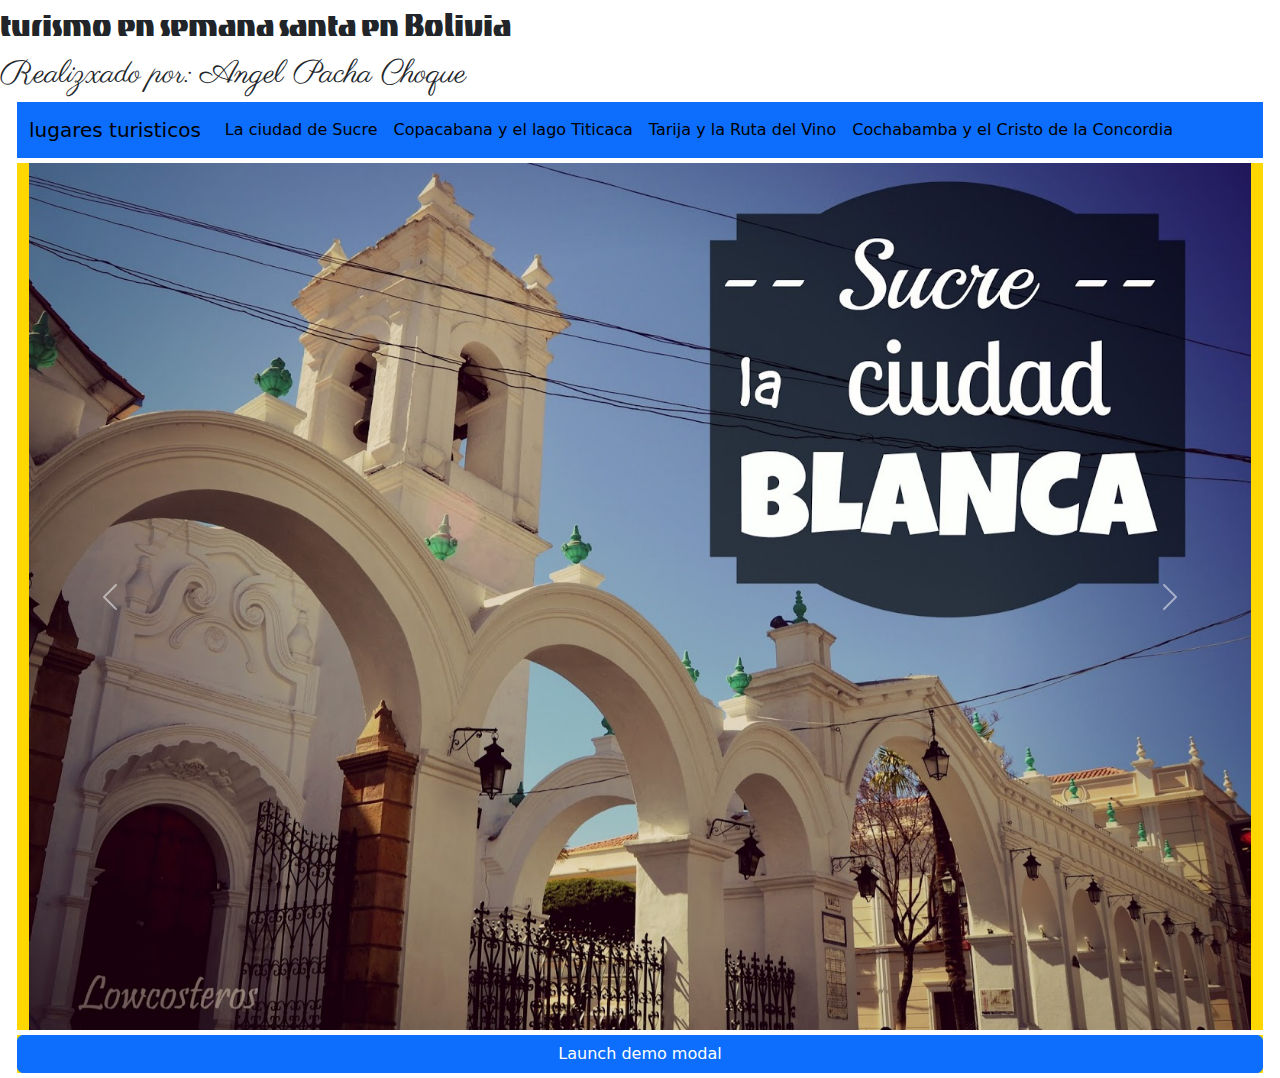
<file: index.html>
<!DOCTYPE html>
<html lang="en">
<head>
    <meta charset="UTF-8">
    <meta name="viewport" content="width=device-width, initial-scale=1.0">
    <link rel="stylesheet" href="https://cdn.jsdelivr.net/npm/bootstrap@5.2.3/dist/css/bootstrap.min.css">
    <link rel="preconnect" href="https://fonts.googleapis.com">
    <link rel="preconnect" href="https://fonts.gstatic.com" crossorigin>
    <link href="https://fonts.googleapis.com/css2?family=Tac+One&display=swap" rel="stylesheet">
    <link rel="stylesheet" href="css1/estilos.css">
    <link rel="preconnect" href="https://fonts.googleapis.com">
<link rel="preconnect" href="https://fonts.gstatic.com" crossorigin>
<link href="https://fonts.googleapis.com/css2?family=Parisienne&family=Tac+One&display=swap" rel="stylesheet">

    <title>Document</title>
</head>
<body>
    <h1 class="tac-one-regular">turismo en semana santa en Bolivia</h1>
    <h2 class="parisienne-regular">Realizxado por: Angel Pacha Choque</h2>
      
    <div class="container-fluid">
        <div class="row">
            
            <nav class="navbar navbar-expand-lg bg-primary">
                <div class="container-fluid">
                  <button class="navbar-toggler" type="button" data-bs-toggle="collapse" data-bs-target="#navbarTogglerDemo01" aria-controls="navbarTogglerDemo01" aria-expanded="false" aria-label="Toggle navigation">
                    <span class="navbar-toggler-icon"></span>
                  </button>
                  <div class="collapse navbar-collapse" id="navbarTogglerDemo01">
                    <a class="navbar-brand" href="#">lugares turisticos</a>
                    <ul class="navbar-nav me-auto mb-2 mb-lg-0">
                      <li class="nav-item">
                        <a class="nav-link active" aria-current="page" href="pags/pag1.html">La ciudad de Sucre</a>
                      </li>
                      <li class="nav-item">
                        <a class="nav-link active" aria-current="page" href="pags/pag2.html">Copacabana y el lago Titicaca</a>
                      </li>
                      <li class="nav-item">
                        <a class="nav-link active" aria-current="page" href="pags/pag3.html">Tarija y la Ruta del Vino</a>
                      </li>
                      <li class="nav-item">
                        <a class="nav-link active" aria-current="page" href="pags/pag4.html">Cochabamba y el Cristo de la Concordia</a>
                      </li>
                    </ul>
                    
                  </div>
                </div>
              </nav>

        </div>
        <div class="row">
            
            <div id="carouselExampleControls" class="carousel slide" data-bs-ride="carousel">
                <div class="carousel-inner">
                  <div class="carousel-item active">
                    <img src="imag/portadasucre.jpg" href="pags/pag1.html" class="d-block w-100" alt="...">
                  </div>
                  <div class="carousel-item">
                    <img src="imag/copaabana.jpg" href="pags/pag2.html" class="d-block w-100" alt="...">
                  </div>
                  <div class="carousel-item">
                    <img src="imag/tarija.jpg" href="pags/pag3.html" class="d-block w-100" alt="...">
                  </div>
                  <div class="carousel-item">
                    <img src="imag/cochabamba.jpg" href="pags/pag4.html" class="d-block w-100" alt="...">
                  </div>
                </div>
                <button class="carousel-control-prev" type="button" data-bs-target="#carouselExampleControls" data-bs-slide="prev">
                  <span class="carousel-control-prev-icon" aria-hidden="true"></span>
                  <span class="visually-hidden">Previous</span>
                </button>
                <button class="carousel-control-next" type="button" data-bs-target="#carouselExampleControls" data-bs-slide="next">
                  <span class="carousel-control-next-icon" aria-hidden="true"></span>
                  <span class="visually-hidden">Next</span>
                </button>
              </div>



        </div>
        <div class="row">
            
            <!-- Button trigger modal -->
<button type="button" class="btn btn-primary" data-bs-toggle="modal" data-bs-target="#exampleModal">
    Launch demo modal
  </button>
  
  <!-- Modal -->
  <div class="modal fade" id="exampleModal" tabindex="-1" aria-labelledby="exampleModalLabel" aria-hidden="true">
    <div class="modal-dialog">
      <div class="modal-content">
        <div class="modal-header">
          <h1 class="modal-title fs-5" id="exampleModalLabel">INFORMACIONES</h1>
          <button type="button" class="btn-close" data-bs-dismiss="modal" aria-label="Close"></button>
        </div>
        <div class="modal-body">
          <p>Lorem ipsum dolor sit amet consectetur adipisicing elit. Consectetur nesciunt saepe, tenetur eligendi illum aliquid labore nisi molestiae illo quod, autem amet eaque aliquam perferendis iste architecto soluta beatae perspiciatis.</p>
        </div>
        <div class="modal-footer">
          <button type="button" class="btn btn-secondary" data-bs-dismiss="modal">Close</button>
          <button type="button" class="btn btn-primary">Save changes</button>
        </div>
      </div>
    </div>
  </div>

  <script src="https://cdn.jsdelivr.net/npm/bootstrap@5.2.3/dist/js/bootstrap.bundle.min.js"></script>
</body>
</html>
</file>
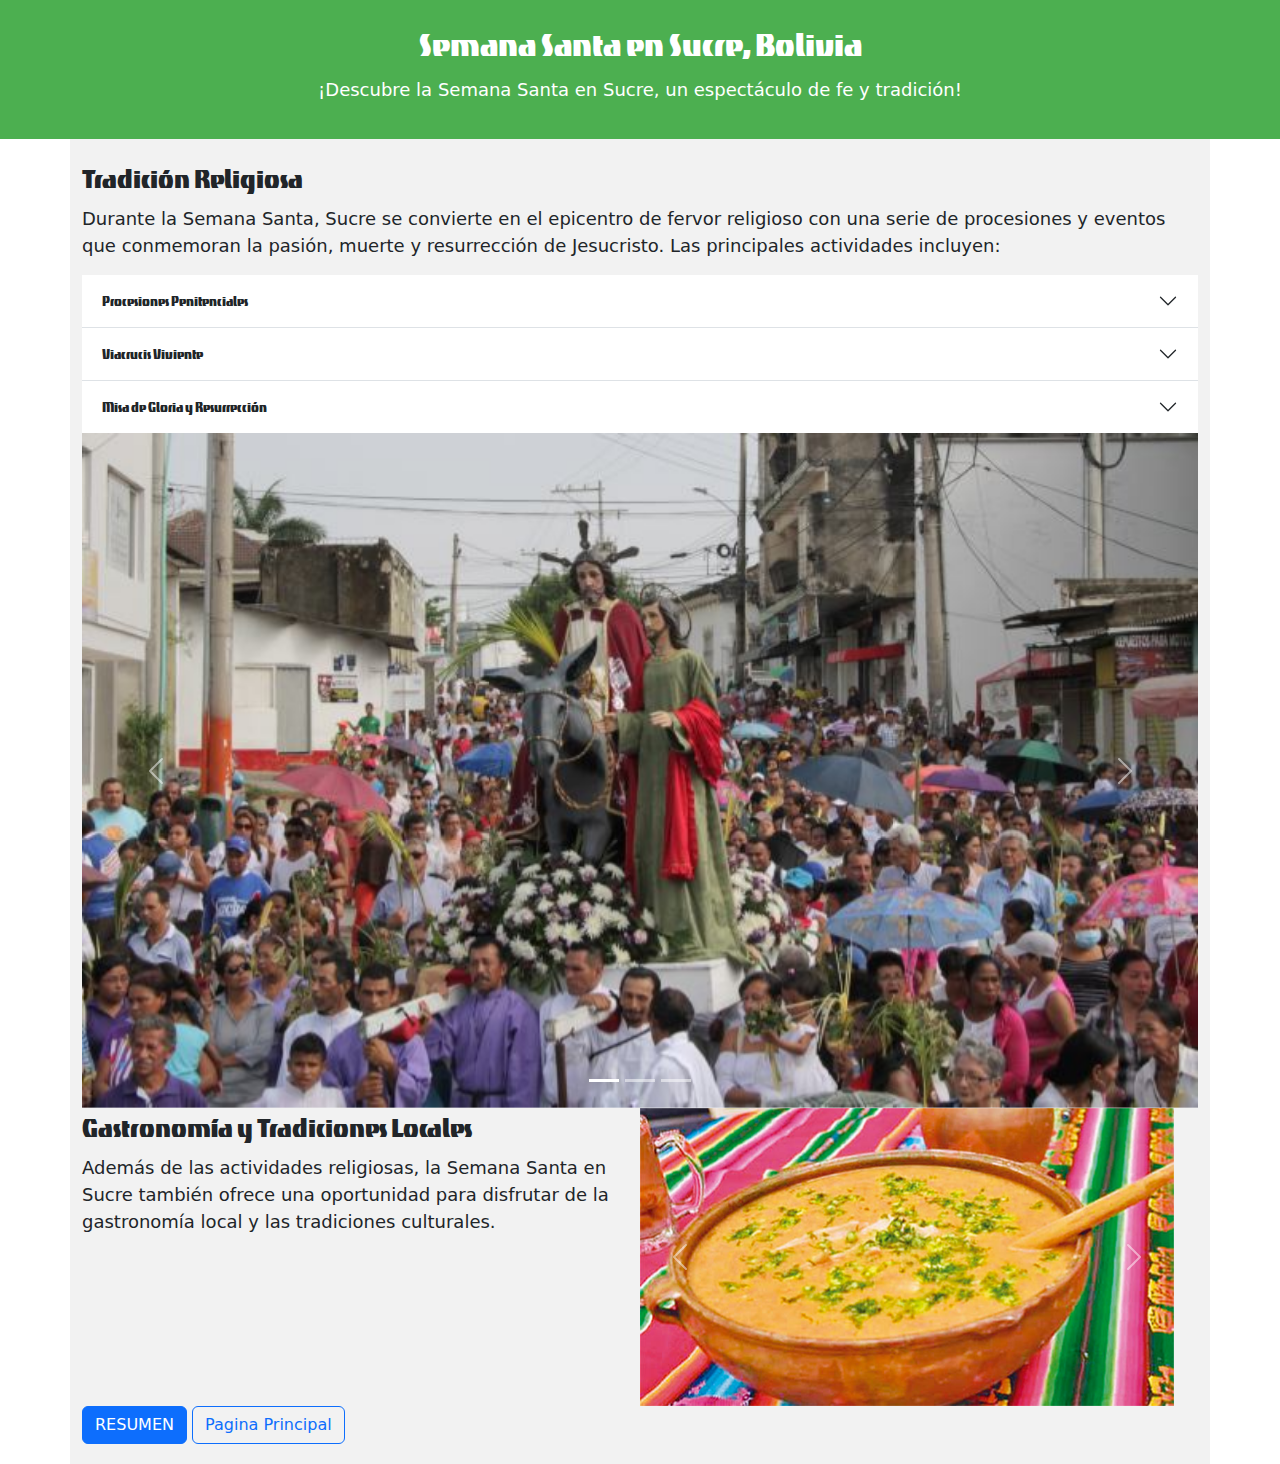
<file: pags/pag1.html>
<!DOCTYPE html>
<html lang="es">
<head>
  <meta charset="UTF-8">
  <meta name="viewport" content="width=device-width, initial-scale=1.0">
  <title>Semana Santa en Sucre, Bolivia</title>
  <link rel="stylesheet" href="css1/estilos1.css">
  <link rel="stylesheet" href="https://cdn.jsdelivr.net/npm/bootstrap@5.2.3/dist/css/bootstrap.min.css">
    <link rel="preconnect" href="https://fonts.googleapis.com">
    <link rel="preconnect" href="https://fonts.gstatic.com" crossorigin>
    <link href="https://fonts.googleapis.com/css2?family=Tac+One&display=swap" rel="stylesheet">
    <link rel="preconnect" href="https://fonts.googleapis.com">
    <link rel="preconnect" href="https://fonts.gstatic.com" crossorigin>
    <link href="https://fonts.googleapis.com/css2?family=Parisienne&family=Tac+One&display=swap" rel="stylesheet">

</head>
<body>
    <div class="header">
      <h1>Semana Santa en Sucre, Bolivia</h1>
      <p>¡Descubre la Semana Santa en Sucre, un espectáculo de fe y tradición!</p>
    </div>
  
    <div class="container">
      <div class="row">
        <div class="col">
          <h2>Tradición Religiosa</h2>
          <p>Durante la Semana Santa, Sucre se convierte en el epicentro de fervor religioso con una serie de procesiones y eventos que conmemoran la pasión, muerte y resurrección de Jesucristo. Las principales actividades incluyen:</p>
          
          <div class="accordion accordion-flush" id="accordionFlushExample">
            <div class="accordion-item">
              <h2 class="accordion-header" id="flush-headingOne">
                <button class="accordion-button collapsed" type="button" data-bs-toggle="collapse" data-bs-target="#flush-collapseOne" aria-expanded="false" aria-controls="flush-collapseOne">
                  Procesiones Penitenciales
                </button>
              </h2>
              <div id="flush-collapseOne" class="accordion-collapse collapse" aria-labelledby="flush-headingOne" data-bs-parent="#accordionFlushExample">
                <div class="accordion-body">Placeholder content for this accordion, which is intended to demonstrate the <code>.accordion-flush</code> class. This is the first item's accordion body.</div>
              </div>
            </div>
            <div class="accordion-item">
              <h2 class="accordion-header" id="flush-headingTwo">
                <button class="accordion-button collapsed" type="button" data-bs-toggle="collapse" data-bs-target="#flush-collapseTwo" aria-expanded="false" aria-controls="flush-collapseTwo">
                  Viacrucis Viviente
                </button>
              </h2>
              <div id="flush-collapseTwo" class="accordion-collapse collapse" aria-labelledby="flush-headingTwo" data-bs-parent="#accordionFlushExample">
                <div class="accordion-body">Placeholder content for this accordion, which is intended to demonstrate the <code>.accordion-flush</code> class. This is the second item's accordion body. Let's imagine this being filled with some actual content.</div>
              </div>
            </div>
            <div class="accordion-item">
              <h2 class="accordion-header" id="flush-headingThree">
                <button class="accordion-button collapsed" type="button" data-bs-toggle="collapse" data-bs-target="#flush-collapseThree" aria-expanded="false" aria-controls="flush-collapseThree">
                  Misa de Gloria y Resurrección
                </button>
              </h2>
              <div id="flush-collapseThree" class="accordion-collapse collapse" aria-labelledby="flush-headingThree" data-bs-parent="#accordionFlushExample">
                <div class="accordion-body">Placeholder content for this accordion, which is intended to demonstrate the <code>.accordion-flush</code> class. This is the third item's accordion body. Nothing more exciting happening here in terms of content, but just filling up the space to make it look, at least at first glance, a bit more representative of how this would look in a real-world application.</div>
              </div>
            </div>
          </div>
        </div>
        <div id="carouselExampleIndicators" class="carousel slide" data-bs-ride="true">
          <div class="carousel-indicators">
            <button type="button" data-bs-target="#carouselExampleIndicators" data-bs-slide-to="0" class="active" aria-current="true" aria-label="Slide 1"></button>
            <button type="button" data-bs-target="#carouselExampleIndicators" data-bs-slide-to="1" aria-label="Slide 2"></button>
            <button type="button" data-bs-target="#carouselExampleIndicators" data-bs-slide-to="2" aria-label="Slide 3"></button>
          </div>
          <div class="carousel-inner">
            <div class="carousel-item active">
              <img src="imag/semana_santa_sucreee22.jpg" class="d-block w-100" alt="Procesión en las calles de Sucre">
            </div>
            <div class="carousel-item">
              <img src="imag/descarga.jpeg" class="d-block w-100" alt="Viacrucis Viviente en Sucre">
            </div>
            <div class="carousel-item">
              <img src="imag/misa.jpg" class="d-block w-100" alt="Misa de Gloria y Resurrección en Sucre">
            </div>
          </div>
          <button class="carousel-control-prev" type="button" data-bs-target="#carouselExampleIndicators" data-bs-slide="prev">
            <span class="carousel-control-prev-icon" aria-hidden="true"></span>
            <span class="visually-hidden">Previous</span>
          </button>
          <button class="carousel-control-next" type="button" data-bs-target="#carouselExampleIndicators" data-bs-slide="next">
            <span class="carousel-control-next-icon" aria-hidden="true"></span>
            <span class="visually-hidden">Next</span>
          </button>
        </div>
        
  
      <div class="row">
        <div class="col">
          <h2>Gastronomía y Tradiciones Locales</h2>
          <p>Además de las actividades religiosas, la Semana Santa en Sucre también ofrece una oportunidad para disfrutar de la gastronomía local y las tradiciones culturales.</p>
        </div>
        <div class="col">
          <!-- Aquí podrías agregar más imágenes relacionadas con la gastronomía local -->
          <div id="carouselExampleControls" class="carousel slide" data-bs-ride="carousel">
            <div class="carousel-inner">
              <div class="carousel-item active">
                <img src="imag/jaka-lawa.jpg" class="d-block w-100" alt="...">
              </div>
              <div class="carousel-item">
                <img src="imag/Locro De Zapallo.jpeg" class="d-block w-100" alt="...">
              </div>
              <div class="carousel-item">
                <img src="imag/Humintas.jpg" class="d-block w-100" alt="...">
              </div>
            </div>
            <button class="carousel-control-prev" type="button" data-bs-target="#carouselExampleControls" data-bs-slide="prev">
              <span class="carousel-control-prev-icon" aria-hidden="true"></span>
              <span class="visually-hidden">Previous</span>
            </button>
            <button class="carousel-control-next" type="button" data-bs-target="#carouselExampleControls" data-bs-slide="next">
              <span class="carousel-control-next-icon" aria-hidden="true"></span>
              <span class="visually-hidden">Next</span>
            </button>
          </div>
        </div>
      </div>
    </div>

    <!-- Button trigger modal -->
<button type="button" class="btn btn-primary" data-bs-toggle="modal" data-bs-target="#staticBackdrop">
  RESUMEN
</button>

<!-- Modal -->
<div class="modal fade" id="staticBackdrop" data-bs-backdrop="static" data-bs-keyboard="false" tabindex="-1" aria-labelledby="staticBackdropLabel" aria-hidden="true">
  <div class="modal-dialog">
    <div class="modal-content">
      <div class="modal-header">
        <h1 class="modal-title fs-5" id="staticBackdropLabel">SUCRE</h1>
        <button type="button" class="btn-close" data-bs-dismiss="modal" aria-label="Close"></button>
      </div>
      <div class="modal-body">
        <p>Sucre es la capital constitucional de Bolivia y un destino importante durante la Semana Santa. Durante esta época, la ciudad cobra vida con procesiones religiosas que recorren las calles empedradas y plazas históricas. La Catedral Metropolitana de Sucre, declarada Patrimonio de la Humanidad por la UNESCO, es un punto focal para muchas de estas celebraciones.</p>
      </div>
      <div class="modal-footer">
        <button type="button" class="btn btn-secondary" data-bs-dismiss="modal">CERRAR</button>
      </div>
    </div>
  </div>
</div>

    <a class="btn btn-outline-primary" href="javascript:history.back()"  role="button">Pagina Principal</a>
    <script src="https://cdn.jsdelivr.net/npm/bootstrap@5.2.3/dist/js/bootstrap.bundle.min.js"></script>
  </body>
</html>
</file>
<file: css1/estilos.css>
.tac-one-regular {
    font-family: "Tac One", sans-serif;
    font-weight: 400;
    font-style: normal;
  }


  .parisienne-regular {
    font-family: "Parisienne", cursive;
    font-weight: 400;
    font-style: normal;
  }
  
.container
{
    background-color: aqua;
    
    height: 100px;
}

.container-fluid
{
   /* background-color: coral;
   
    height: 100px;*/
}
.row
{
    background-color: gold;
    margin: 5px;
}
.col{
    background-color: plum;
    margin: 5px;
}
</file>
<file: pags/css1/estilos1.css>
body {
    margin: 0;
    padding: 0;
    font-family: Arial, sans-serif;
  }

  .header {
    background-color: #4CAF50;
    padding: 20px;
    text-align: center;
    color: white;
  }

  .container {
    background-color: #f2f2f2;
    padding: 20px;
  }

  h1 {
    font-family: "Tac One", sans-serif;
    font-size: 36px;
  }

  h2 {
    font-family: "Tac One", sans-serif;
    font-size: 24px;
  }

  p {
    font-size: 18px;
  }

  .image-gallery {
    display: flex;
    justify-content: space-around;
    flex-wrap: wrap;
  }

  .image-gallery img {
    width: 300px;
    height: auto;
    margin-bottom: 20px;
  }
</file>
